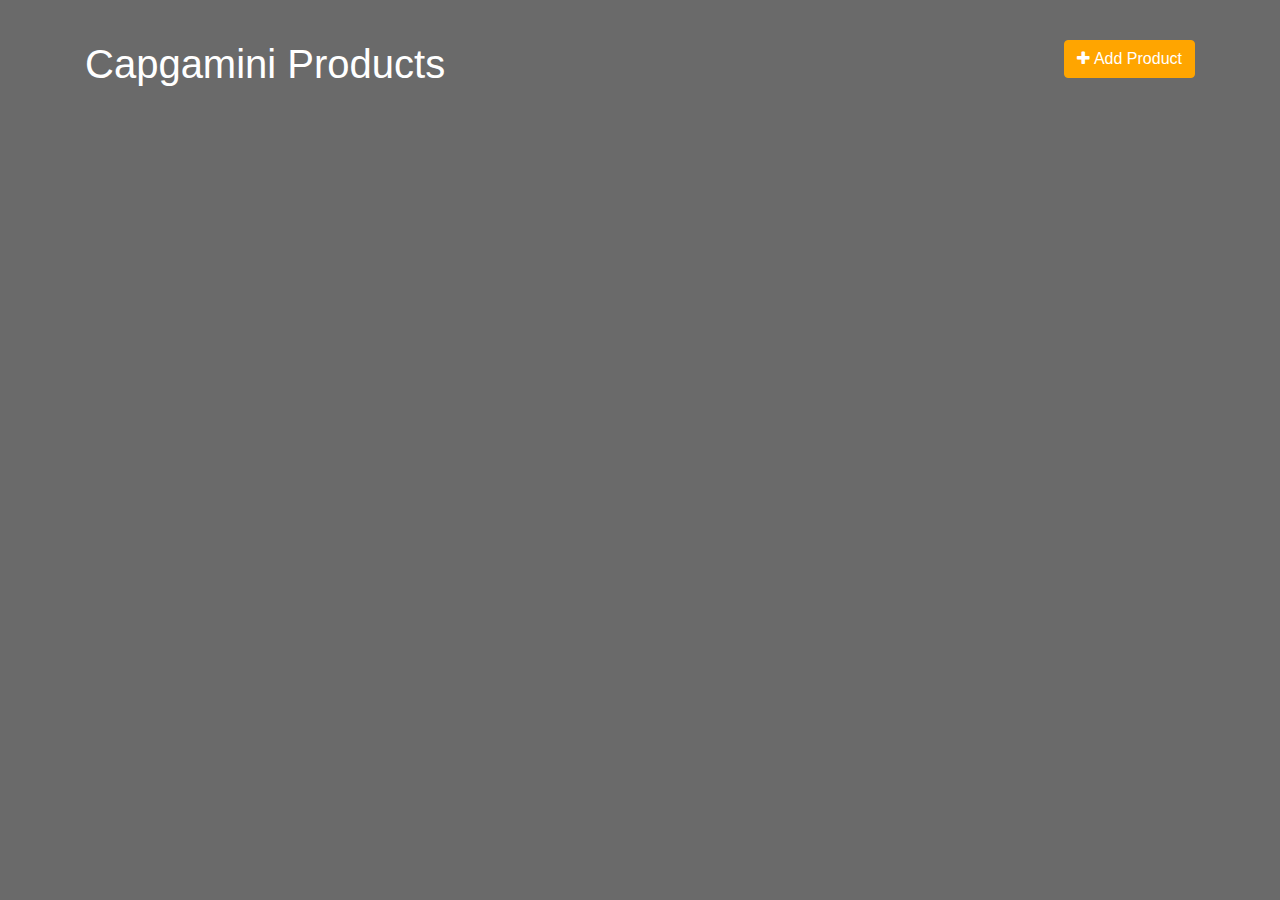
<file: api/index.html>
<!DOCTYPE html>
<html lang="en">
  <head>
    <title>Product</title>
    <!-- Required meta tags -->
    <meta charset="utf-8" />
    <meta
      name="viewport"
      content="width=device-width, initial-scale=1, shrink-to-fit=no"
    />

    <!-- Bootstrap CSS -->
    <link
      rel="stylesheet"
      href="https://stackpath.bootstrapcdn.com/bootstrap/4.3.1/css/bootstrap.min.css"
      integrity="sha384-ggOyR0iXCbMQv3Xipma34MD+dH/1fQ784/j6cY/iJTQUOhcWr7x9JvoRxT2MZw1T"
      crossorigin="anonymous"
    />
    <link rel="stylesheet" href="product.css" />
    <link
      rel="stylesheet"
      href="https://cdnjs.cloudflare.com/ajax/libs/font-awesome/4.7.0/css/font-awesome.css"
      integrity="sha512-5A8nwdMOWrSz20fDsjczgUidUBR8liPYU+WymTZP1lmY9G6Oc7HlZv156XqnsgNUzTyMefFTcsFH/tnJE/+xBg=="
      crossorigin="anonymous"
      referrerpolicy="no-referrer"
    />
  </head>
  <body>
    <div class="produts">
      <div class="container">
        <div class="row">
          <div class="col-lg-6 col-md-6 col-sm-6">
            <h1 class="text-white mb-5">Capgamini Products</h1>
          </div>
          <div class="col-lg-6 col-md-6 col-sm-6 text-right">
            <button class="btn btn-primary">
              <i class="fa fa-plus"></i> Add Product
            </button>
          </div>
        </div>
        <div class="row" id="product_row"></div>
      </div>
    </div>

    <div class="modal" id="myModal">
      <div class="modal-dialog">
        <div class="modal-content">
    
          <!-- Modal Header -->
          <div class="modal-header">
            <h4 class="modal-title">Modal Heading</h4>
            <button type="button" class="close" data-dismiss="modal">&times;</button>
          </div>
    
          <!-- Modal body -->
          <div class="modal-body">
            Modal body..
          </div>
    
          <!-- Modal footer -->
          <div class="modal-footer">
            <button type="button" class="btn btn-danger" data-dismiss="modal">Close</button>
          </div>
    
        </div>
      </div>
    </div>

    <!-- Optional JavaScript -->
    <!-- jQuery first, then Popper.js, then Bootstrap JS -->
    <script
      src="https://code.jquery.com/jquery-3.3.1.slim.min.js"
      integrity="sha384-q8i/X+965DzO0rT7abK41JStQIAqVgRVzpbzo5smXKp4YfRvH+8abtTE1Pi6jizo"
      crossorigin="anonymous"
    ></script>
    <script
      src="https://cdnjs.cloudflare.com/ajax/libs/popper.js/1.14.7/umd/popper.min.js"
      integrity="sha384-UO2eT0CpHqdSJQ6hJty5KVphtPhzWj9WO1clHTMGa3JDZwrnQq4sF86dIHNDz0W1"
      crossorigin="anonymous"
    ></script>
    <script
      src="https://stackpath.bootstrapcdn.com/bootstrap/4.3.1/js/bootstrap.min.js"
      integrity="sha384-JjSmVgyd0p3pXB1rRibZUAYoIIy6OrQ6VrjIEaFf/nJGzIxFDsf4x0xIM+B07jRM"
      crossorigin="anonymous"
    ></script>
    <script src="custom.js"></script>
  </body>
</html>
</file>
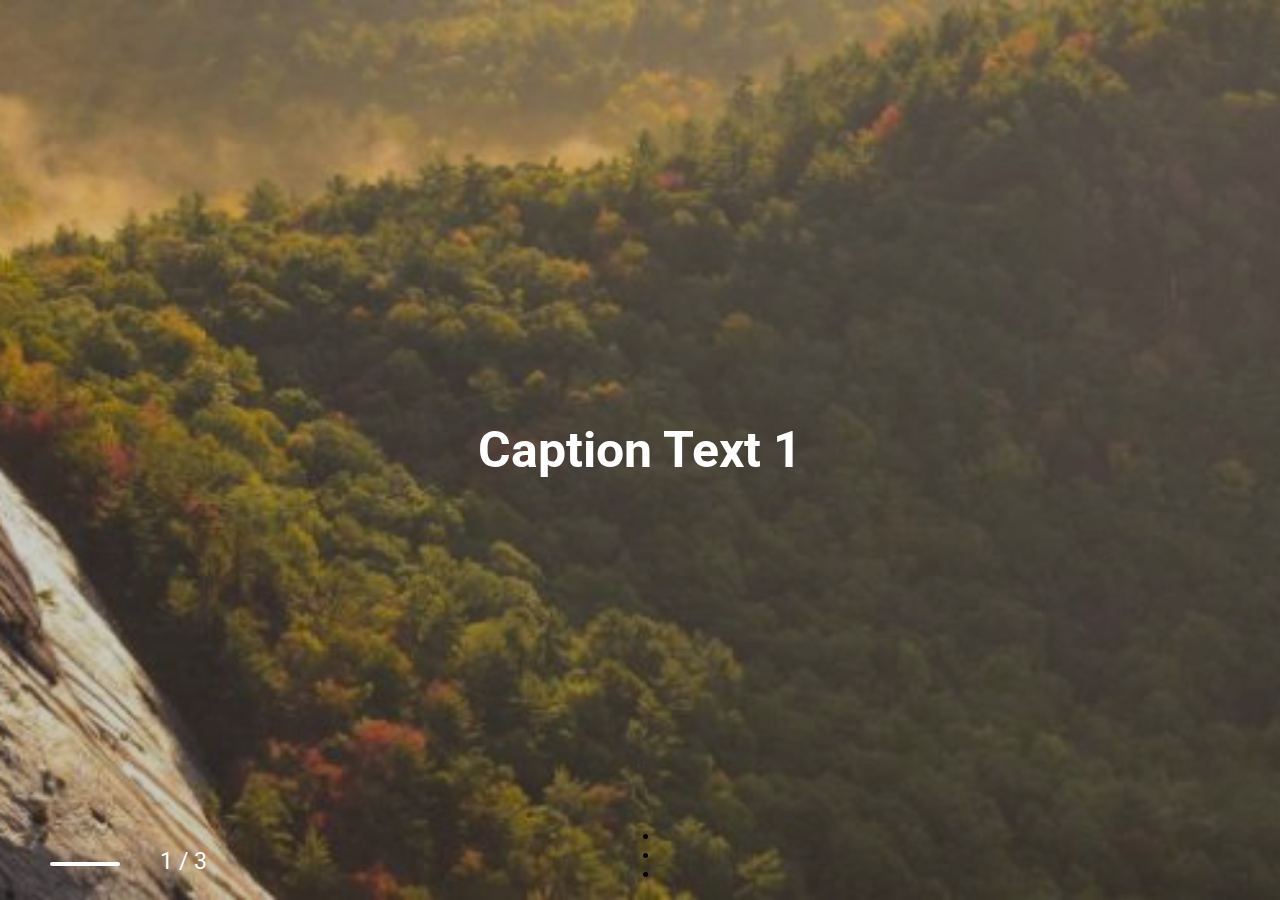
<file: slider/index.html>
<!DOCTYPE html>
<html>
  <head>
    <meta name="viewport" content="width=device-width, initial-scale=1" />
    <link rel="stylesheet" href="style.css" />
    <link
      href="https://fonts.googleapis.com/css2?family=Roboto:ital,wght@0,100;0,300;0,400;0,500;0,700;0,900;1,100;1,300;1,400;1,500;1,700;1,900&display=swap"
      rel="stylesheet"
    />
  </head>
  <body>
    <div class="banner">
      <div class="slide fade">
        <img src="img_nature_wide.jpg" />
        <div class="slideText">
          <div class="container">
            <span class="sequence">1 / 3</span>
            <h1 class="title">Caption Text 1</h1>
          </div>
        </div>
      </div>

      <div class="slide fade">
        <img src="img_snow_wide.jpg" />
        <div class="slideText">
          <div class="container">
            <span class="sequence">2 / 3</span>
            <h1 class="title">Caption Text 2</h1>
          </div>
        </div>
      </div>

      <div class="slide fade">
        <img src="img_mountains_wide.jpg" />
        <div class="slideText">
          <div class="container">
            <span class="sequence">3 / 3</span>
            <h1 class="title">Caption Text 3</h1>
          </div>
        </div>
      </div>

      <a class="prev" onclick="plusSlides(-1)">❮</a>
      <a class="next" onclick="plusSlides(1)">❯</a>
    </div>
    <ul class="dots" style="text-align: center">
      <li>
        <span class="dot" onclick="currentSlide(1)"></span>
      </li>
      <li>
        <span class="dot" onclick="currentSlide(2)"></span>
      </li>
      <li>
        <span class="dot" onclick="currentSlide(3)"></span>
      </li>
    </ul>

    <script src="custom.js"></script>
  </body>
</html>
</file>
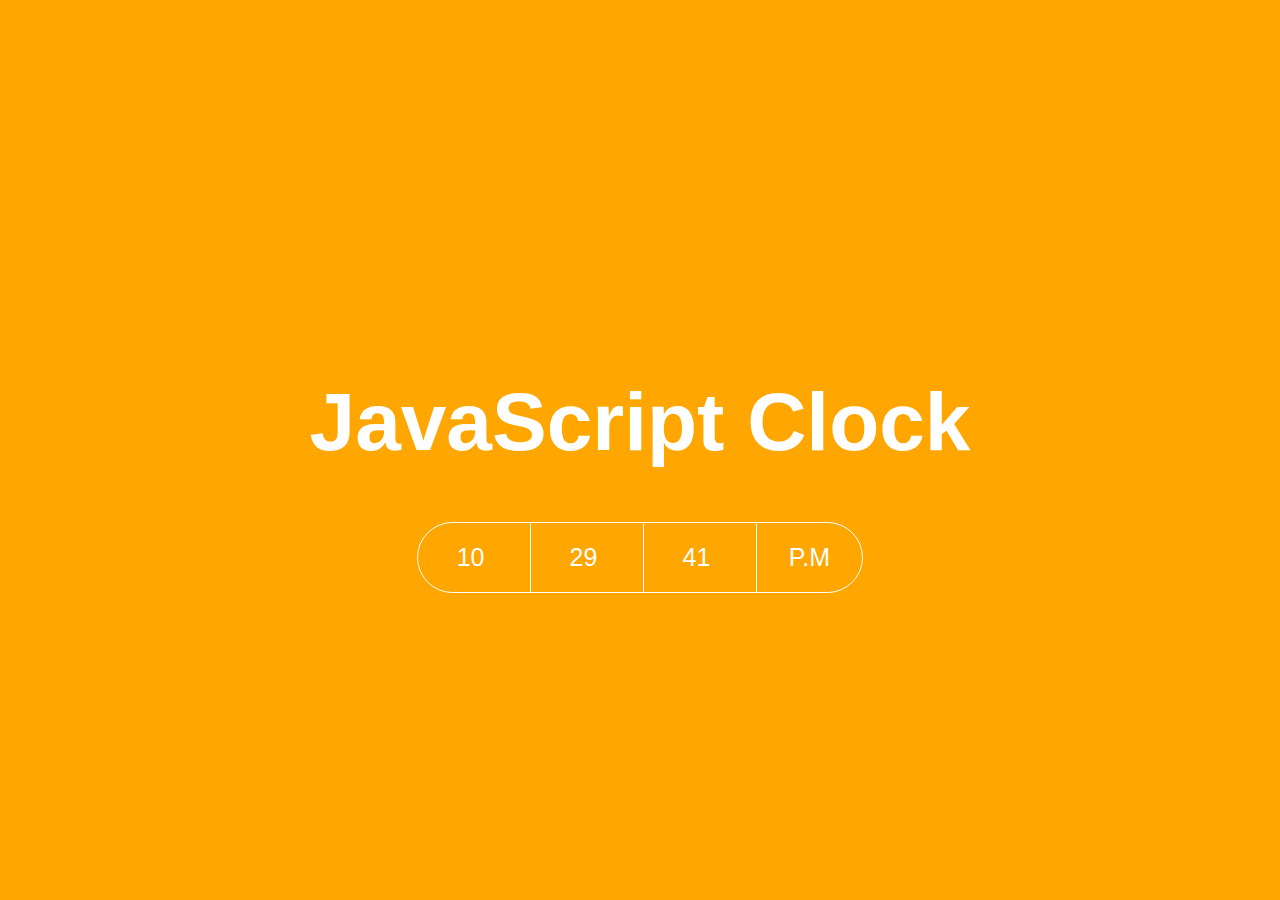
<file: stopwatch/index.html>
<!DOCTYPE html>
<html lang="en">
<head>
    <meta charset="UTF-8">
    <meta http-equiv="X-UA-Compatible" content="IE=edge">
    <meta name="viewport" content="width=device-width, initial-scale=1.0">
    <title>Document</title>
    <link rel="stylesheet" href="style.css" />
</head>
<body onload="startTime()">
    <div class="clock">
        <h2>JavaScript Clock</h2>
    
        <div class="clock_box"><span id="hours"></span> <span id="minutes"></span> <span id="seconds"></span> <span id="format"></span></div>
    </div>

    <script src="custom.js"></script>
</body>
</html>
</file>
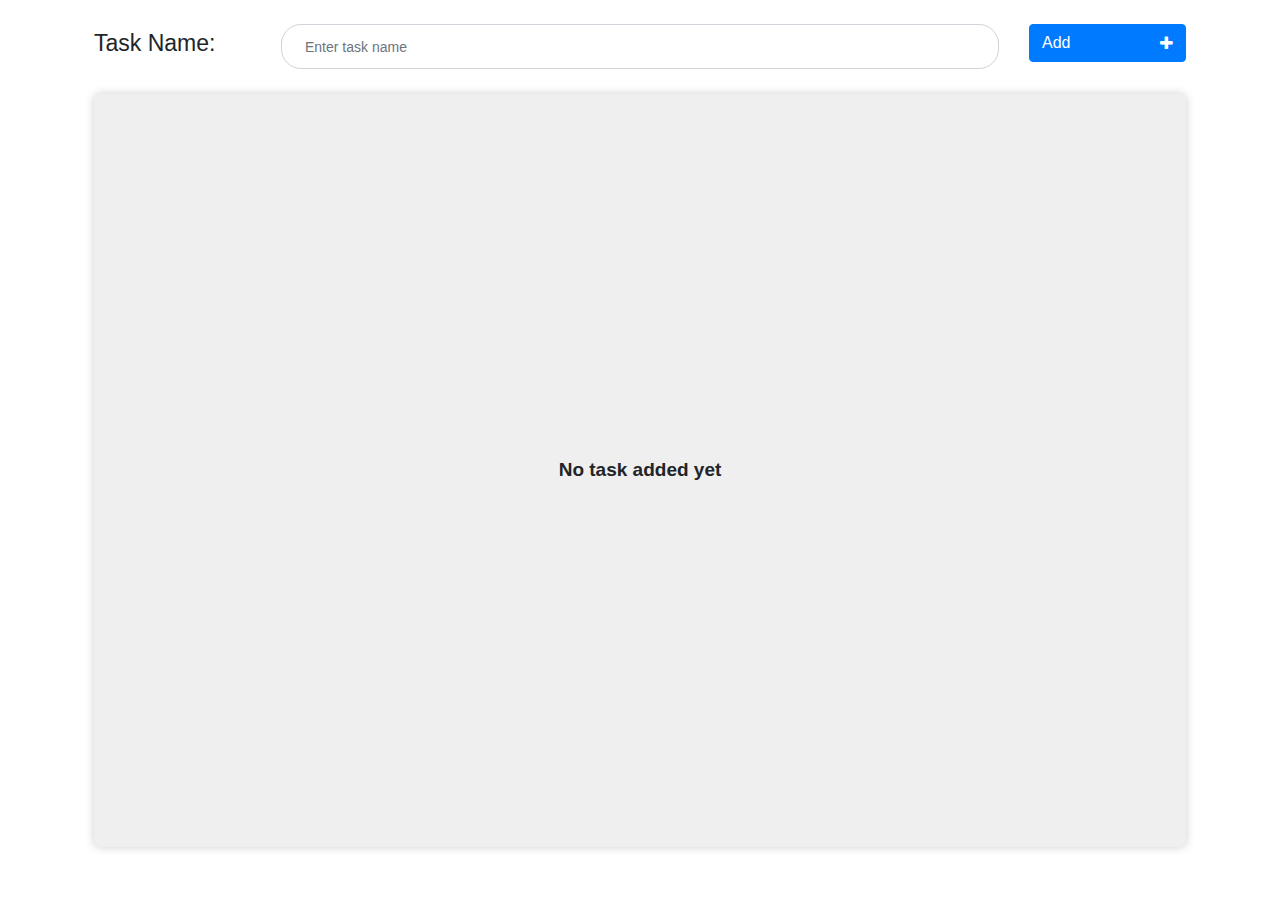
<file: todo/index.html>
<!DOCTYPE html>
<html lang="en">
  <head>
    <title>Todo List</title>
    <!-- Required meta tags -->
    <meta charset="utf-8" />
    <meta
      name="viewport"
      content="width=device-width, initial-scale=1, shrink-to-fit=no"
    />

    <!-- Bootstrap CSS -->
    <link
      rel="stylesheet"
      href="https://stackpath.bootstrapcdn.com/bootstrap/4.3.1/css/bootstrap.min.css"
    />
    <link
      rel="stylesheet"
      href="https://stackpath.bootstrapcdn.com/font-awesome/4.7.0/css/font-awesome.min.css"
    />
    <link rel="stylesheet" href="todo.css" />
  </head>
  <body>
    <div class="container p-4">
      <form id="taskForm">
        <div class="row">
          <div class="col-lg-2 col-md-2">
            <label style="font-size: 23px; margin-top: 2px">Task Name:</label>
          </div>

          <div class="col-lg-8 col-md-8">
            <input
              type="text"
              class="form-control"
              id="taskTextbox"
              placeholder="Enter task name"
            />
          </div>
          <div class="col-lg-2">
            <button
              type="button"
              class="btn btn-primary btn-block text-left task_button show"
              id="btnAddTask"
            >
              Add <i class="fa fa-plus pull-right mt-1"></i>
            </button>
          </div>
        </div>
      </form>

      <ul class="todo_list" id="nodeList">
        <li id="noTaskLi">
          <div class="no_task">No task added yet</div>
        </li>
        <!-- <li>
          <i class="sno">1</i>
          <label for="ckbox_1" class="ckb_label">
            <input type="checkbox" name="todo_checkbox" id="ckbox_1" class="hidden_field" name="todocheckbox" />
            Label1
            <span></span>
          </label>

          <button class="btn_edit" id="edit_btn_1"><i class="fa fa-pencil"></i></button>
          <button class="btn_delete" id="delete_btn_1"><i class="fa fa-trash"></i></button>
        </li> -->
        
      </ul>
      <div id="snackbar"></div>

    </div>

    <script src="custom.js"></script>
  </body>
</html>
</file>
<file: api/product.css>
body{
    background: #6a6a6a;
}

/* buttons css start */

.btn-primary {
    background: orange;
    border-color: #ffa500;
}

.btn-primary:hover{
    background: gold !important;
    border-color: gold !important;
}

.btn-product {
    padding: 5px 15px;
    font-size: 14px;
}

/* product css start */

.produts {
    padding: 40px 0px;
}



div#product_row div[class^="col"] {
    margin-bottom: 25px;
}

.product_card {
    background: rgba(250,250,250,0.2);
    border: 1px solid goldenrod;
    padding: 46px 30px 25px 20px;
    text-align: left;
    height: 100%;
    position: relative;
    border-radius: 4px;
    overflow: hidden;
}


.prdoId {
    position: absolute;
    top: 0;
    left: 0;
    background: orange;
    padding: 6px 15px;
}


.product_card .prod_title {
    font-size: 16px;
    overflow: hidden;
    text-overflow: ellipsis;
    display: -webkit-box;
    -webkit-line-clamp: 3;
    -webkit-box-orient: vertical;
    color: #fff;
}


.product_card p {
    margin: 0;
    text-align: left;
    width: 100%;
    display: flex;
    align-items: center;
    justify-content: space-between;
}

.quantitySpan {
    font-size: 15px;
    color: rgba(250,250,250,0.6);
}

.quantitySpan i{
    font-style: normal;
    color: #fff;
    margin-left: 5px;
    background: rgba(0,0,0,0.1);
    font-size: 12px;
    padding: 5px 10px;
    border-radius: 4px;
}

.product_card hr{
    border-color: rgba(250,250,250,0.3);
}

.price {
    font-size: 25px;
    color: yellow;
    font-weight: 500;
}


.btn-edit {
    margin-right: 15px;
}
</file>
<file: slider/style.css>
/* common css */
html,
body {
  overflow: hidden;
  overflow-y: auto;
}
body {
  margin: 0;
  padding: 0;
  height: 100vh;
  font-family: "Roboto", sans-serif;
}

.container {
  width: 100%;
  max-width: 1170px;
}

/* slider css */

.banner {
  width: 100%;
  height: 100vh;
  position: relative;
  overflow: hidden;
}

.slide {
  width: 100%;
  height: 100%;
  position: relative;
}

.slide img {
  width: 100%;
  height: 100%;
  object-fit: cover;
}

.sequence {
    position: absolute;
    bottom: 25px;
    left: 50px;
    color: #ffff;
    font-size: 23px;
    z-index: 2;
    padding-left: 110px;
}


.sequence:after {
    content: "";
    position: absolute;
    top: 50%;
    left: 0;
    width: 70px;
    border-top: 4px solid #fff;
    border-radius: 4px;
}

.slideText {
  position: absolute;
  top: 0;
  left: 0;
  width: 100%;
  height: 100%;
  display: flex;
  align-items: center;
  justify-content: center;
  z-index: 2;
}

.slideText .title {
  color: #fff;
  font-size: 50px;
  text-align: center;
  max-width: 600px;
  margin: 0 auto;
}

.slide:after {
    position: absolute;
    top: 0;
    left: 0;
    width: 100%;
    height: 100%;
    background: rgba(0,0,0,0.2);
    content: "";
    z-index: 1;
}
/* slider css */

/* dots css start */
.dots {
  position: absolute;
  bottom: 0;
  left: 50%;
  transform: translateX(-50%);
}
/* dots css end */

/* Fading animation */
.fade {
  animation-name: fade;
  animation-duration: 1.5s;
}

@keyframes fade {
  from {
    opacity: 0.4;
  }
  to {
    opacity: 1;
  }
}

/* On smaller screens, decrease text size */
@media only screen and (max-width: 300px) {
  .prev,
  .next,
  .text {
    font-size: 11px;
  }
}
</file>
<file: stopwatch/style.css>
/* Variabes */
/* Mixin's */
body {
  background: #ffa600;
  font-family: "HelveticaNeue-Light", "Helvetica Neue Light", "Helvetica Neue",
    Helvetica, Arial, "Lucida Grande", sans-serif;
  height: 100%;
  margin: 0;
  padding: 0;
}


.clock {
    max-width: 1170px;
    text-align: center;
    margin: 0 auto;
    display: flex;
    align-items: center;
    justify-content: center;
    flex-direction: column;
    height: 100vh;
}

.clock h2 {
    font-size: 82px;
    color: #fff;
    margin-bottom: 53px;
}


.clock_box {
    border: 1px solid #fff;
    font-size: 25px;
    color: #fff;
    border-radius: 49px;
    overflow: hidden;
}

.clock_box span {
    border-left: 1px solid #fff;
    padding: 20px;
    display: inline-block;
    min-width: 65px;
}

.clock_box span:first-child{
    border-left: 0;
}
</file>
<file: todo/todo.css>
/* snackbar css start */
#snackbar {
    visibility: hidden;
    background-color: #333;
    color: #fff;
    text-align: center;
    border-radius: 2px;
    padding: 8px 15px;
    position: fixed;
    z-index: 1;
    right: 35px;
    bottom: 30px;
    font-size: 13px;
}

#snackbar.show {
  visibility: visible;
  -webkit-animation: fadein 0.5s, fadeout 0.5s 2.5s;
  animation: fadein 0.5s, fadeout 0.5s 2.5s;
}

.fill_this:focus{
  border-color: red;
  box-shadow: 0 0 0 0.2rem rgb(217 18 18 / 20%);
}

@-webkit-keyframes fadein {
  from {
    bottom: 0;
    opacity: 0;
  }
  to {
    bottom: 30px;
    opacity: 1;
  }
}

@keyframes fadein {
  from {
    bottom: 0;
    opacity: 0;
  }
  to {
    bottom: 30px;
    opacity: 1;
  }
}

@-webkit-keyframes fadeout {
  from {
    bottom: 30px;
    opacity: 1;
  }
  to {
    bottom: 0;
    opacity: 0;
  }
}

@keyframes fadeout {
  from {
    bottom: 30px;
    opacity: 1;
  }
  to {
    bottom: 0;
    opacity: 0;
  }
}
/* snackbar css end */

/* todo css start */

#taskTextbox {
  border-radius: 20px;
  font-size: 14px;
  height: 45px;
  padding: 0px 23px;
}

.error {
  color: red;
  font-size: 13px;
  margin-top: 10px;
  display: inline-block;
}

.task_button {
  display: none;
}

.show {
  display: block !important;
}

.todo_list {
  padding: 0;
  list-style: none;
  margin-top: 25px;
  margin-bottom: 0;
}

.todo_list li {
  background: #fff;
  box-shadow: 0 0 10px #ccc;
  padding: 20px 20px 20px 55px;
  border-radius: 7px;
  margin-bottom: 20px;
  position: relative;
}

.todo_list li#noTaskLi {
  text-align: center;
  background: #efefef;
  font-size: 19px;
  padding: 20px;
  font-weight: bold;
  display: flex;
  align-items: center;
  justify-content: center;
  height: calc(100vh - 147px);
}

.todo_list li i.sno {
  position: absolute;
  top: 0;
  left: 0;
  background: #007bff;
  border-radius: 0 0 25px 0px;
  text-align: center;
  color: #fff;
  padding: 5px 18px 7px 9px;
  font-weight: bold;
  font-style: normal;
}

.todo_list li label {
  margin-bottom: 0;
  word-break: break-word;
  position: relative;
  padding-left: 33px;
  cursor: pointer;
}

.hidden_field {
  width: 0;
  height: 0;
}

.ckb_label span {
  display: inline-block;
  width: 20px;
  height: 20px;
  background: transparent;
  border-radius: 50%;
  border: 2px solid;
  margin: 2px 10px 0 0;
  position: absolute;
  top: 0;
  left: 0;
}

.ckb_label span:after {
  content: "";
  position: absolute;
  width: 8px;
  height: 8px;
  background: #007bff;
  top: 50%;
  left: 50%;
  transform: translateX(-50%) translateY(-50%);
  border-radius: 50%;
  opacity: 0;
  transition: all 300ms ease-in;
}

.ckb_label input:checked ~ span {
  border-color: #007bff;
}
.ckb_label input:checked ~ span:after {
  opacity: 1;
}

.btn_edit {
  position: absolute;
  top: 14px;
  right: 45px;
  background: transparent;
  color: #007bff;
  border: 0;
  font-size: 20px;
  padding: 0;
  z-index: 1;
  outline: none !important;
  box-shadow: none !important;
}

.btn_delete {
  position: absolute;
  top: 14px;
  right: 13px;
  background: transparent;
  color: red;
  border: 0;
  font-size: 23px;
  padding: 0;
  z-index: 1;
  outline: none !important;
  box-shadow: none !important;
}
</file>
